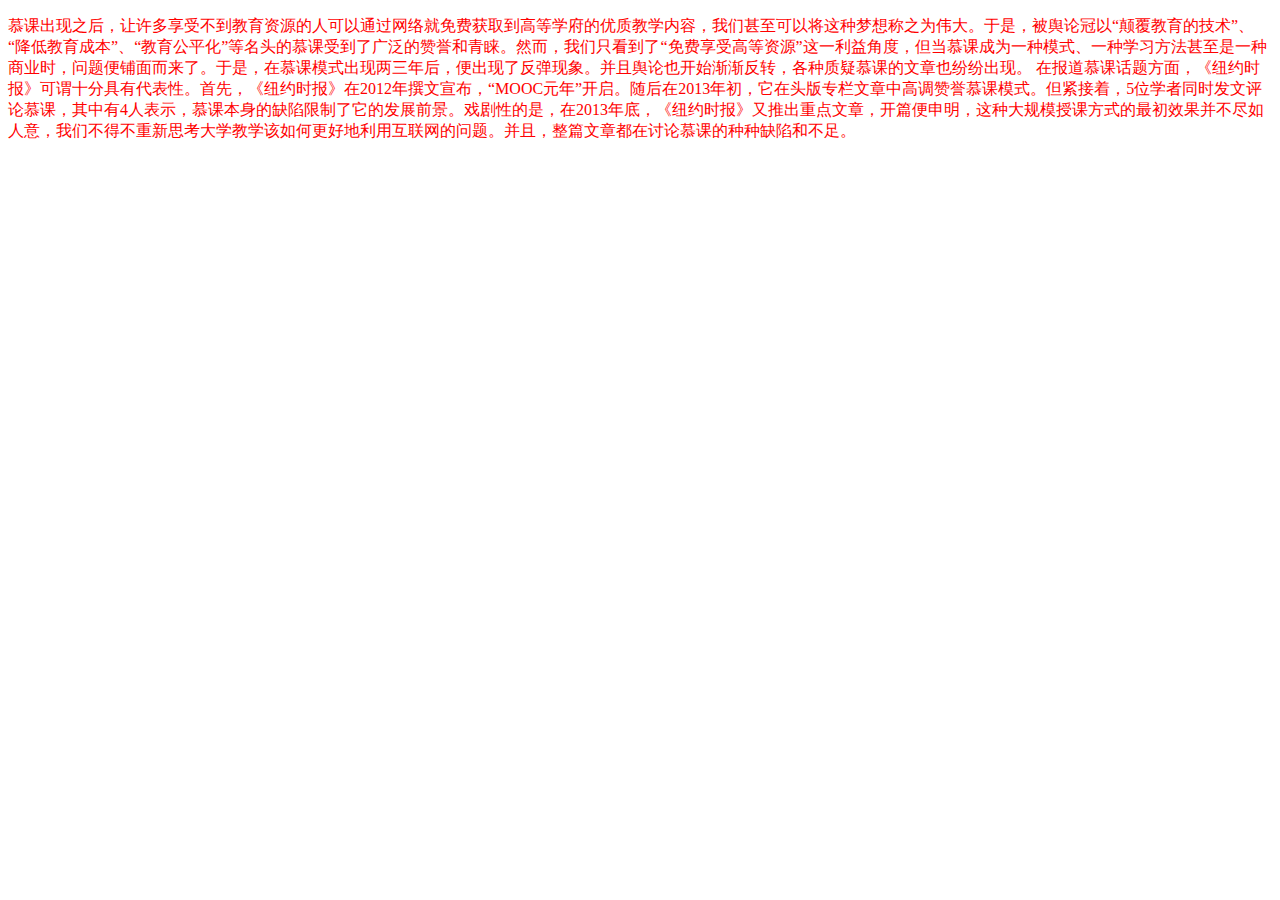
<file: index.html>
<!DOCTYPE html>
<html>

<head>
    <meta charset="utf-8">
    <meta http-equiv="X-UA-Compatible" content="IE=edge">
    <title>外部样式表练习</title>
    <link rel="stylesheet" type="text/css" href="css/main.css">
</head>

<body>
    <p>慕课出现之后，让许多享受不到教育资源的人可以通过网络就免费获取到高等学府的优质教学内容，我们甚至可以将这种梦想称之为伟大。于是，被舆论冠以“颠覆教育的技术”、“降低教育成本”、“教育公平化”等名头的慕课受到了广泛的赞誉和青睐。然而，我们只看到了“免费享受高等资源”这一利益角度，但当慕课成为一种模式、一种学习方法甚至是一种商业时，问题便铺面而来了。于是，在慕课模式出现两三年后，便出现了反弹现象。并且舆论也开始渐渐反转，各种质疑慕课的文章也纷纷出现。 在报道慕课话题方面，《纽约时报》可谓十分具有代表性。首先，《纽约时报》在2012年撰文宣布，“MOOC元年”开启。随后在2013年初，它在头版专栏文章中高调赞誉慕课模式。但紧接着，5位学者同时发文评论慕课，其中有4人表示，慕课本身的缺陷限制了它的发展前景。戏剧性的是，在2013年底，《纽约时报》又推出重点文章，开篇便申明，这种大规模授课方式的最初效果并不尽如人意，我们不得不重新思考大学教学该如何更好地利用互联网的问题。并且，整篇文章都在讨论慕课的种种缺陷和不足。
    </p>
</body>

</html>
</file>
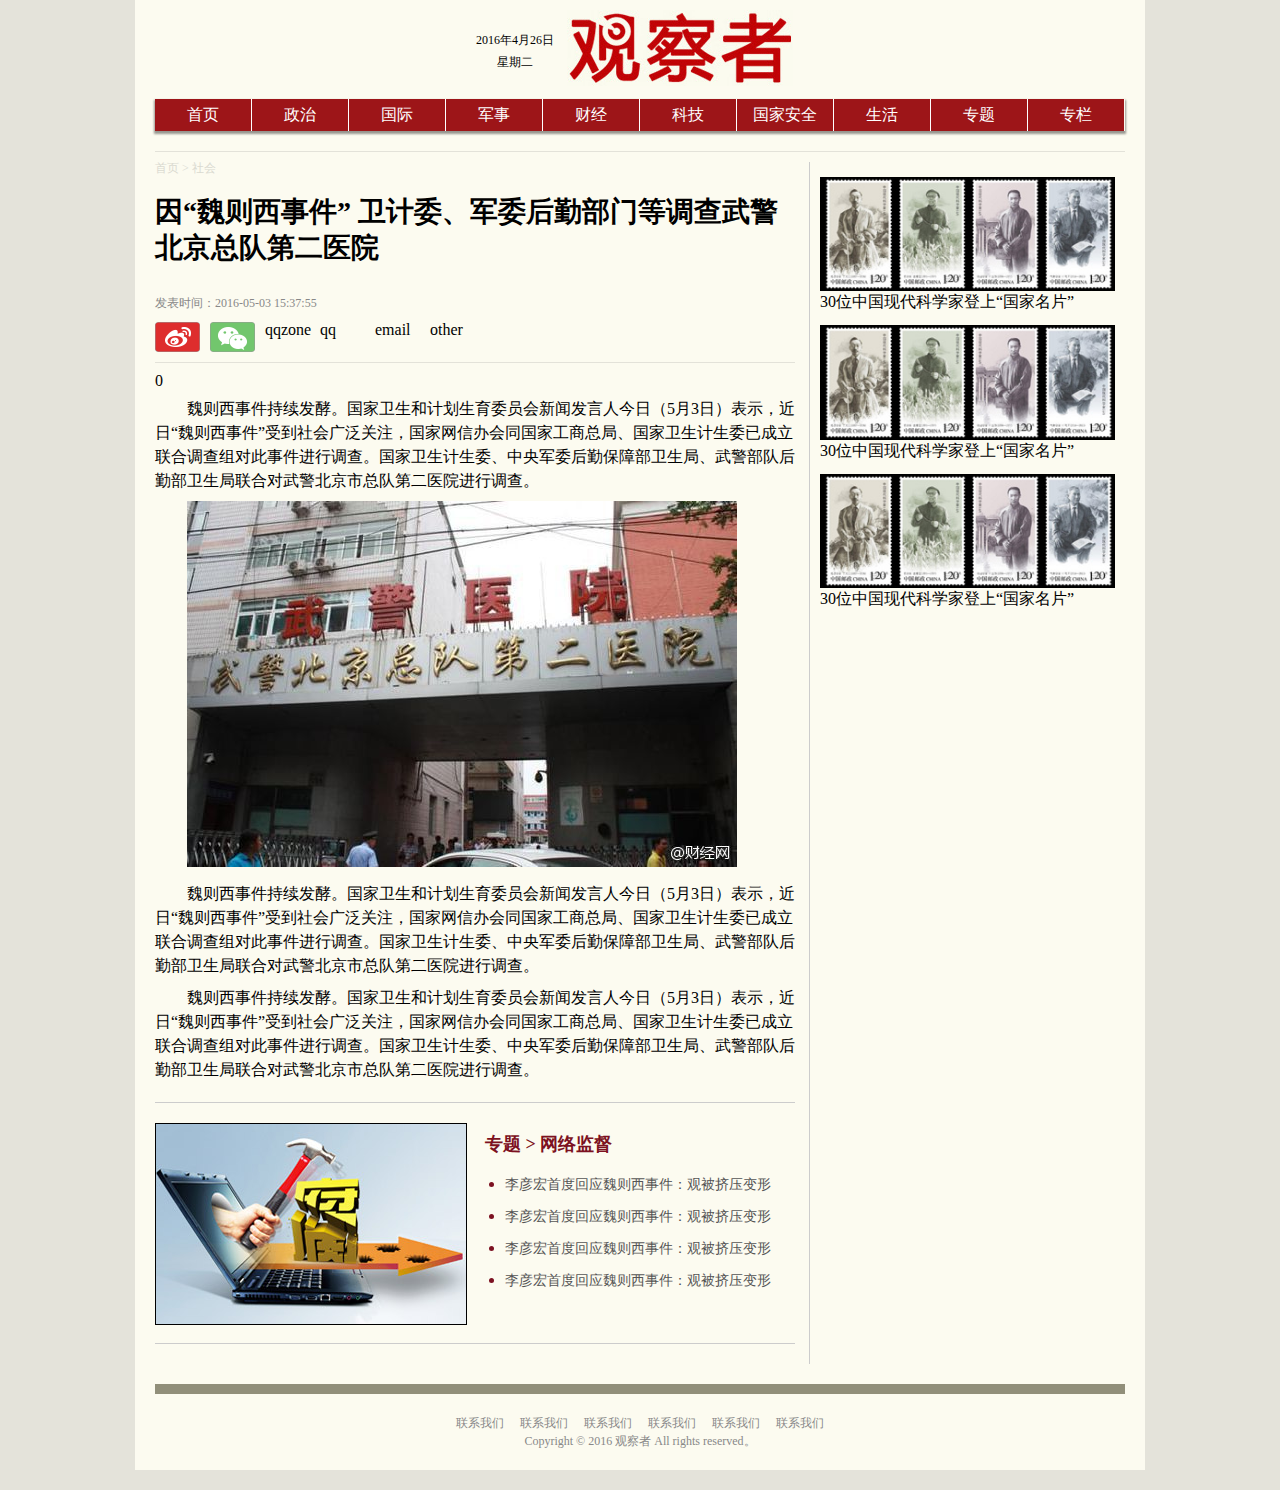
<file: 1-1/index.html>
<!DOCTYPE html>
<html lang="zh">

<head>
    <title>新闻正文页面练习</title>
    <meta charset='utf-8'>
    <link rel="stylesheet" type="text/css" href="reset.css">
    <link rel="stylesheet" type="text/css" href="main.css">
</head>

<body>
    <div class="wrap">
        <div class="nav ">
            <div class="navwrap clearfix">
                <div id="date">
                    <p>2016年4月26日</p>
                    <p>星期二</p>
                </div>
                <div id="home"><img src="img/logo.png" alt="观察者网"></div>
            </div>
            <ul class="clearfix">
                <li><a href="#">首页</a></li>
                <li><a href="#">政治</a></li>
                <li><a href="#">国际</a></li>
                <li><a href="#">军事</a></li>
                <li><a href="#">财经</a></li>
                <li><a href="#">科技</a></li>
                <li><a href="#">国家安全</a></li>
                <li><a href="#">生活</a></li>
                <li><a href="#">专题</a></li>
                <li class="last-li"><a href="#">专栏</a></li>
            </ul>
        </div>
        <div class="main clearfix">
            <div class="left">
                <div class="channel-nav"><a href="#">首页</a> > <a href="#">社会</a></div>
                <h1>因“魏则西事件” 卫计委、军委后勤部门等调查武警北京总队第二医院</h1>
                <div class="article-info clearfix">
                    <p>发表时间：2016-05-03 15:37:55</p>
                    <ul class="clearfix">
                        <li class="sina"><a href="#">weibo</a></li>
                        <li class="wechat"><a href="#">wechat</a></li>
                        <li>qqzone</li>
                        <li>qq</li>
                        <li>email</li>
                        <li>other</li>
                    </ul>
                </div>
                <div class="bshare-custom icon-medium-plus">
                    <a title="分享到QQ空间" class="bshare-qzone"></a>
                    <a title="分享到新浪微博" class="bshare-sinaminiblog"></a>
                    <a title="分享到人人网" class="bshare-renren"></a>
                    <a title="分享到腾讯微博" class="bshare-qqmb"></a>
                    <a title="分享到网易微博" class="bshare-neteasemb"></a>
                    <a title="更多平台" class="bshare-more bshare-more-icon more-style-addthis"></a><span class="BSHARE_COUNT bshare-share-count">0</span></div>
                <script type="text/javascript" charset="utf-8" src="http://static.bshare.cn/b/buttonLite.js#style=-1&amp;uuid=&amp;pophcol=2&amp;lang=zh"></script>
                <script type="text/javascript" charset="utf-8" src="http://static.bshare.cn/b/bshareC0.js"></script>
                <p>
                    魏则西事件持续发酵。国家卫生和计划生育委员会新闻发言人今日（5月3日）表示，近日“魏则西事件”受到社会广泛关注，国家网信办会同国家工商总局、国家卫生计生委已成立联合调查组对此事件进行调查。国家卫生计生委、中央军委后勤保障部卫生局、武警部队后勤部卫生局联合对武警北京市总队第二医院进行调查。
                </p>
                <p><img src="img/20160503153909927.jpg" alt="武警总队第二人民医院大门"></p>
                <p>
                    魏则西事件持续发酵。国家卫生和计划生育委员会新闻发言人今日（5月3日）表示，近日“魏则西事件”受到社会广泛关注，国家网信办会同国家工商总局、国家卫生计生委已成立联合调查组对此事件进行调查。国家卫生计生委、中央军委后勤保障部卫生局、武警部队后勤部卫生局联合对武警北京市总队第二医院进行调查。
                </p>
                <p>
                    魏则西事件持续发酵。国家卫生和计划生育委员会新闻发言人今日（5月3日）表示，近日“魏则西事件”受到社会广泛关注，国家网信办会同国家工商总局、国家卫生计生委已成立联合调查组对此事件进行调查。国家卫生计生委、中央军委后勤保障部卫生局、武警部队后勤部卫生局联合对武警北京市总队第二医院进行调查。
                </p>
                <div class="relation clearfix">
                    <div class="topic-img"><img src="img/fubai.jpg" alt="新闻专题封面"></div>
                    <div class="news-list">
                        <p class="topic-nav">专题 > 网络监督</p>
                        <ul>
                            <li><a href="http://www.guancha.cn/wangluofanfu">李彦宏首度回应魏则西事件：观被挤压变形</a></li>
                            <li><a href="http://www.guancha.cn/wangluofanfu">李彦宏首度回应魏则西事件：观被挤压变形</a></li>
                            <li><a href="http://www.guancha.cn/wangluofanfu">李彦宏首度回应魏则西事件：观被挤压变形</a></li>
                            <li><a href="http://www.guancha.cn/wangluofanfu">李彦宏首度回应魏则西事件：观被挤压变形</a></li>
                        </ul>
                    </div>
                </div>
                <!-- 多说评论框 start -->
                <div class="ds-thread" data-thread-key="3860bd9141025e6e9bb745f95eedd4d4" data-title="请替换成文章的标题" data-url="请替换成文章的网址"></div>
                <!-- 多说评论框 end -->
                <!-- 多说公共JS代码 start (一个网页只需插入一次) -->
                <script type="text/javascript">
                var duoshuoQuery = {
                    short_name: "adamyang2006"
                };
                (function() {
                    var ds = document.createElement('script');
                    ds.type = 'text/javascript';
                    ds.async = true;
                    ds.src = (document.location.protocol == 'https:' ? 'https:' : 'http:') + '//static.duoshuo.com/embed.js';
                    ds.charset = 'UTF-8';
                    (document.getElementsByTagName('head')[0] || document.getElementsByTagName('body')[0]).appendChild(ds);
                })();
                </script>
                <!-- 多说公共JS代码 end -->
            </div>
            <div class="aside">
                <div class="recommend"><img src="img/0418.jpg" width="295" alt="科学家">
                    <h3>30位中国现代科学家登上“国家名片”</h3>
                </div>
                <div class="recommend"><img src="img/0418.jpg" width="295" alt="科学家">
                    <h3>30位中国现代科学家登上“国家名片”</h3>
                </div>
                <div class="recommend"><img src="img/0418.jpg" width="295" alt="科学家">
                    <h3>30位中国现代科学家登上“国家名片”</h3>
                </div>
            </div>
            <!-- <h1>dddddd</h1> -->
        </div>
        <div class="foot">
            <p><span><a href="#">联系我们</a></span><span><a href="#">联系我们</a></span><span><a href="#">联系我们</a></span><span><a href="#">联系我们</a></span><span><a href="#">联系我们</a></span><span><a href="#">联系我们</a></span></p>
            <p>Copyright © 2016 观察者 All rights reserved。</p>
        </div>
    </div>
</body>

</html>
</file>
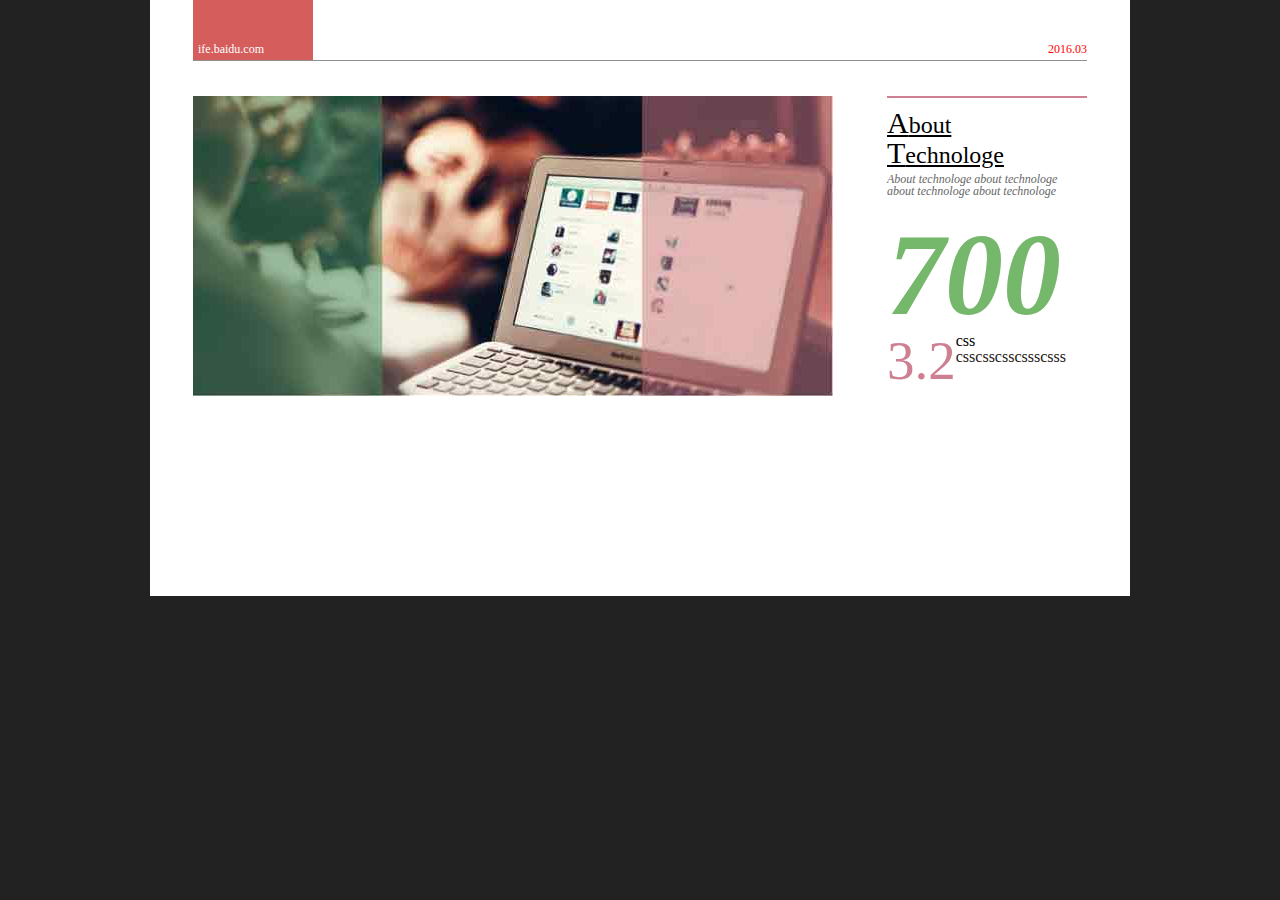
<file: 8-4/index.html>
<!DOCTYPE html>
<html lang="zh">

<head>
    <title>报纸布局综合练习</title>
    <meta charset='utf-8'>
    <link rel="stylesheet" type="text/css" href="reset.css">
    <link rel="stylesheet" type="text/css" href="main.css">
</head>

<body>
    <div class="main">
        <div class="head clearfix">
            <p>ife.baidu.com</p>
            <p>2016.03</p>
        </div>
        <div class="focus clearfix">
            <div class="focus-img"></div>
            <div class="focus-num">
                <h2>About </h2>
                <h2>Technologe</h2>
                <p class="desc">About technologe about technologe about technologe about technologe</p>
                <p class="num">700</p>
                <p class="an-num">3.2</p>
                <p class="css">css</p>
                <p class="last-desc">csscsscsscssscsss</p>
            </div>
        </div>
        <div class="intro"></div>
        <div class="feature"></div>
        <div class="foot"></div>
    </div>
</body>

</html>
</file>
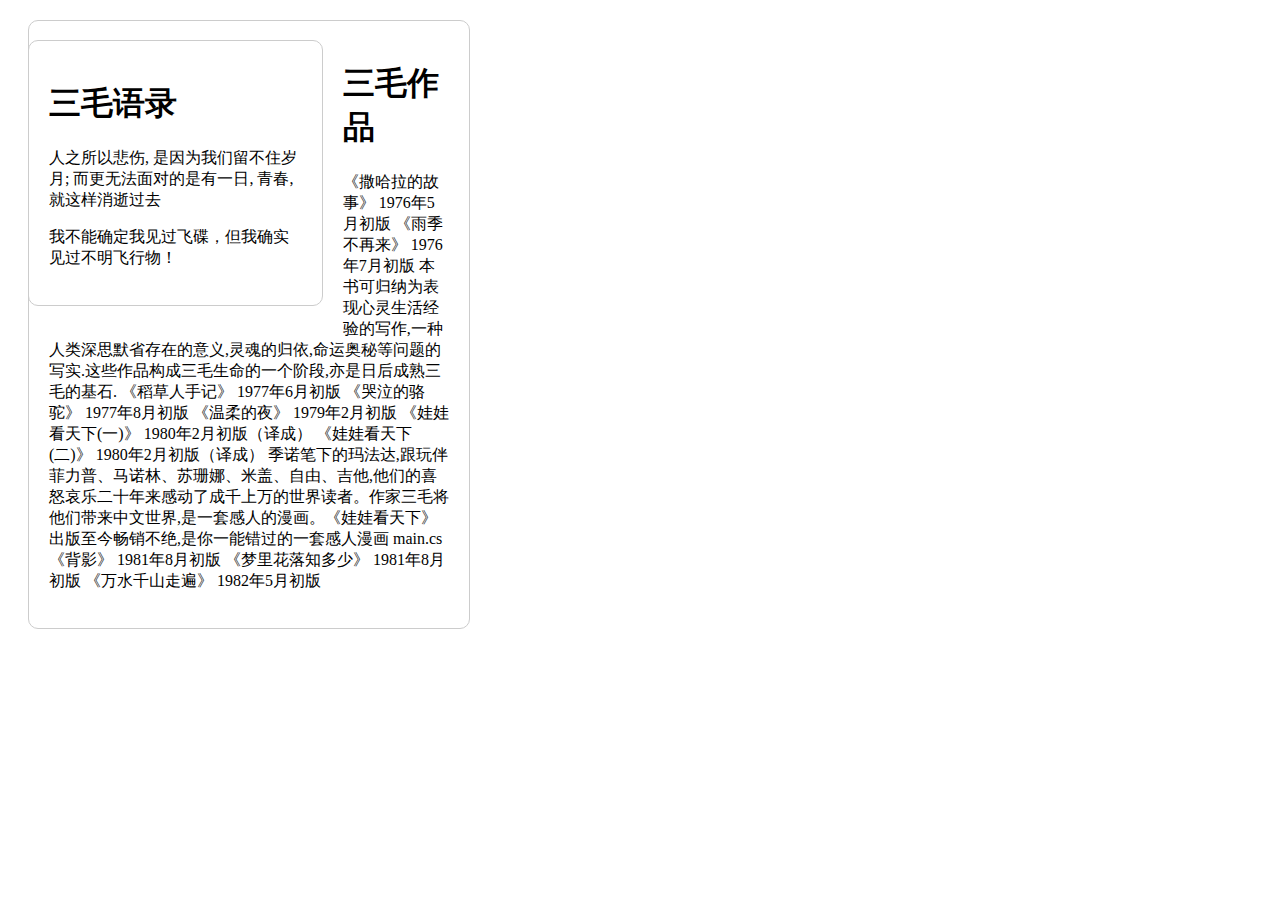
<file: index1.html>
<!DOCTYPE html>
<html>

<head>
    <meta charset="utf-8">
    <meta http-equiv="X-UA-Compatible" content="IE=edge">
    <title>定位属性相关练习</title>
    <link rel="stylesheet" type="text/css" href="css1/main.css">
</head>

<body>
	<div class="left">
        <h1>三毛语录</h1>
        <p>人之所以悲伤, 是因为我们留不住岁月; 而更无法面对的是有一日, 青春, 就这样消逝过去
        </p>
        <p><span>我不能确定我见过飞碟，但我确实见过不明飞行物！</span></p>
    </div>
    <div class="middle">
        <h1>三毛作品</h1>
        <p>《撒哈拉的故事》 1976年5月初版 《雨季不再来》 1976年7月初版 本书可归纳为表现心灵生活经验的写作,一种人类深思默省存在的意义,灵魂的归依,命运奥秘等问题的写实.这些作品构成三毛生命的一个阶段,亦是日后成熟三毛的基石. 《稻草人手记》 1977年6月初版 《哭泣的骆驼》 1977年8月初版 《温柔的夜》 1979年2月初版 《娃娃看天下(一)》 1980年2月初版（译成） 《娃娃看天下(二)》 1980年2月初版（译成） 季诺笔下的玛法达,跟玩伴菲力普、马诺林、苏珊娜、米盖、自由、吉他,他们的喜怒哀乐二十年来感动了成千上万的世界读者。作家三毛将他们带来中文世界,是一套感人的漫画。《娃娃看天下》出版至今畅销不绝,是你一能错过的一套感人漫画 main.cs 《背影》 1981年8月初版 《梦里花落知多少》 1981年8月初版 《万水千山走遍》 1982年5月初版 </p>
    </div>
</body>

</html>
</file>
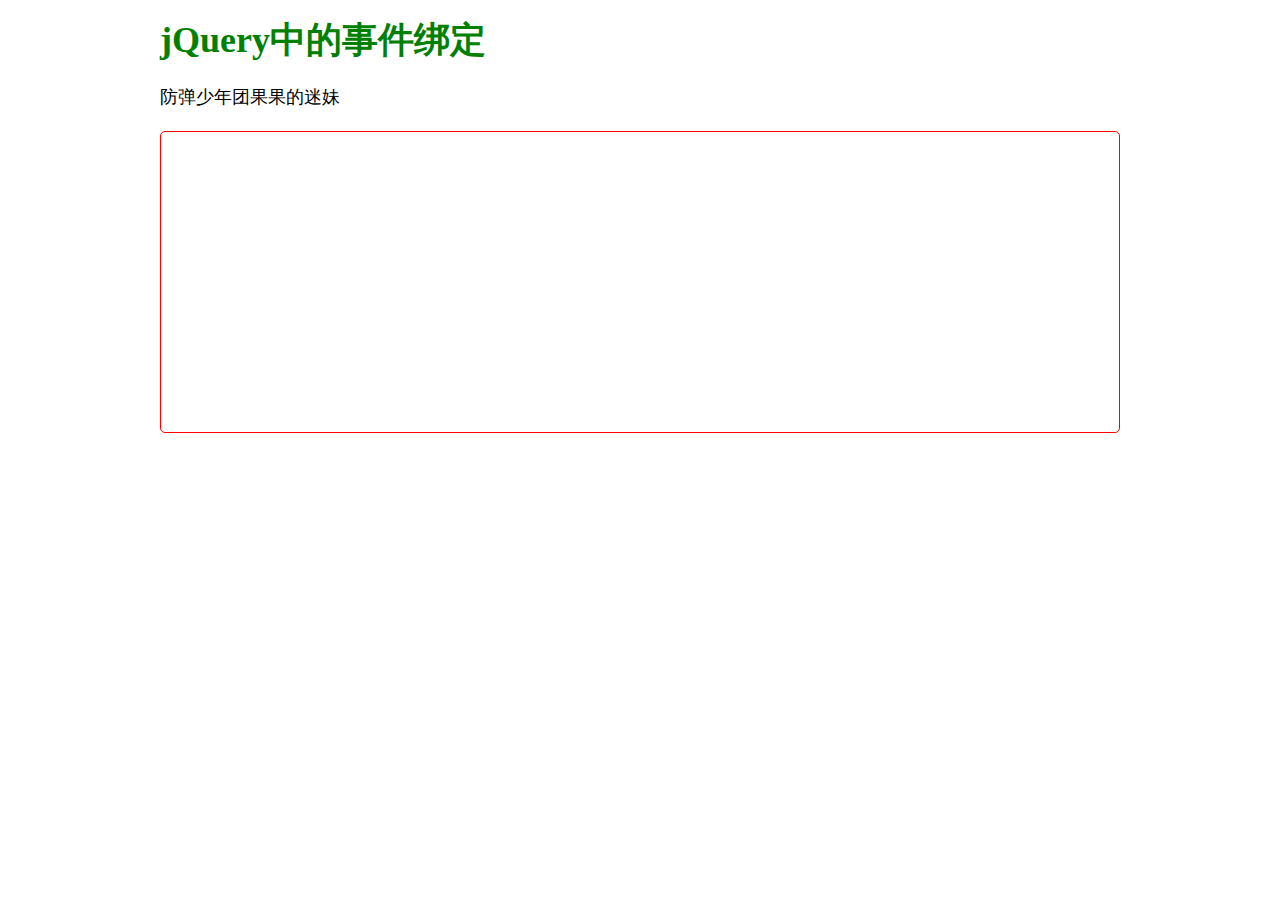
<file: 15-1/on.html>
<!DOCTYPE html>
<html lang="zh">

<head>
    <meta charset="utf-8">
    <meta http-equiv="X-UA-Compatible" content="IE=edge">
    <title>jQuery中的事件绑定</title>
    <script src="js/jquery-1.11.3.min.js"></script>
    <style type="text/css" media="screen">
    body {
        width: 960px;
        margin: 0 auto;
        font: 18px/1.8em '微软雅黑';
    }

    h1 {
        color: green;
    }

    div {
        height: 300px;
        border: 1px red solid;
        border-radius: 5px;
    }
    </style>
    <script>
    $(function() {
        $("#demo").on('click', function() {
            $(this).css('backgroundColor', randomColor());
        });

        function randomColor() {
            return '#' + Math.random().toString(16).slice(2, 8);
        };
    });
    </script>
</head>

<body>
    <h1>jQuery中的事件绑定</h1>
    <p>防弹少年团果果的迷妹</p>
    <div id="demo"></div>
</body>

</html>
</file>
<file: css/main.css>
p {
    color: red;
}
</file>
<file: 1-1/main.css>
.clearfix:before,
.clearfix:after {
    display: table;
    content: " ";
}

.clearfix:after {
    clear: both;
}

body {
    background-color: #E4E3DA;
}


/*网站标记*/

.wrap {
    width: 970px;
    background-color: #FCFBF0;
    margin: 0 auto;
    padding: 0 20px;
}

.nav {
    text-align: center;
    width: 100%;
}

.navwrap {
    width: 350px;
    margin: 0 auto;
    padding: 10px 0;
}

.nav .navwrap div {
    float: left;
}

#date {
    margin-top: 20px;
    width: 100px;
    font-size: 12px;
    line-height: 1.8;
}

#home {
    width: 230px;
}


/*全站导航条*/

.nav ul {
    box-shadow: 0 2px 2px 1px rgba(0, 0, 0, 0.4);
}

.nav ul li {
    display: block;
    float: left;
    width: 96px;
    background-color: #9D1518;
    font-family: 黑体;
    font-size: 16px;
    height: 32px;
    line-height: 32px;
    border-right: 1px white solid;
}

.nav ul li.last-li {
    border-right: none;
}

.nav li a {
    display: block;
    color: white;
    text-decoration: none;
}

.nav li a:hover {
    background-color: #fff;
    color: black;
    border: 1px red solid;
    border-bottom: none;
}


/*新闻正文页面样式*/

.main {
    border-top: 1px #E3E2D9 solid;
    margin-top: 20px;
    padding-top: 10px;
}

.left {
    width: 640px;
    float: left;
    padding-right: 14px;
    border-right: 1px #ccc solid;
}

.channel-nav,
.channel-nav a {
    color: #DADAD0;
    font-size: 12px;
    text-decoration: none;
}

.main h1 {
    font-size: 28px;
    font-family: "Microsoft Yahei";
    font-weight: bold;
    margin: 20px 0;
    line-height: 1.28;
}

.left p:first-child {
    color: #888;
    font-size: 12px;
    margin-bottom: 10px;
    text-indent: 0;
}

.article-info ul {
    margin-bottom: 10px;
    padding-bottom: 10px;
    border-bottom: 1px #E3E2D9 solid;
}

.article-info li {
    float: left;
    width: 45px;
    height: 30px;
    margin-right: 10px;
}

.article-info li a {
    display: block;
    height: 30px;
    color: transparent;
}

.article-info li a:hover {
    background-color: rgba(0, 0, 0, 0.2);
}

.article-info .sina {
    background-image: url(img/share-icon.png);
}

.article-info .wechat {
    background-image: url(img/share-icon.png);
    background-position: 0 -30px;
}

.left p {
    text-indent: 2em;
    line-height: 1.5;
    margin: 8px 0;
}

.left img {
    text-align: center;
}


/*相关新闻区块样式*/

.relation {
    border-top: 1px #cccccc solid;
    border-bottom: 1px #ccc solid;
    margin: 20px 0;
    padding: 20px 0;
}

.topic-img {
    float: left;
    width: 310px;
    height: 200px;
    margin-right: 20px;
}

.topic-img img {
    border: 1px black solid;
}

.news-list {
    width: 310px;
    height: 200px;
    float: left;
}

div.news-list p.topic-nav {
    color: #7C1121;
    font-size: 18px;
    font-weight: bold;
    font-family: "Microsoft Yahei";
}

.news-list ul {
    list-style-type: disc;
    color: #7C1121;
    margin-left: 20px;
    line-height: 2;
}

.news-list li a {
    font-size: 14px;
    color: #555;
    text-decoration: none;
}


/*右侧样式*/

.aside {
    float: left;
    width: 295px;
    padding: 0 10px;
}

.recommend {
    margin: 15px 0;
}


/*页脚样式*/

.foot {
    border-top: 10px #918F7A solid;
    margin: 20px 0;
    padding: 20px;
    text-align: center;
    font-size: 12px;
    color: #888;
    line-height: 1.5;
}

.foot span {
    margin: 0 8px;
}

.foot a {
    color: #888;
    text-decoration: none;
}
</file>
<file: 8-4/main.css>
body {
    background-color: #222222;
}


/*页头格式*/

div.main {
    width: 894px;
    background-color: #fff;
    /*margin-left=margin-right=auto时，该元素会在其父元素中居中*/
    margin: 0 auto;
    padding: 0 43px;
}

.head {
    border-bottom: 1px #938e8c solid;
    height: 60px;
    font: 12px 黑体;
}

.head p:nth-child(1) {
    color: #fff;
    /*display: table-cell;*/
    background-color: #D55D5C;
    width: 110px;
    height: 13px;
    /*vertical-align: bottom;*/
    padding: 5px;
    padding-top: 42px;
    float: left;
}

.head p:nth-child(2) {
    width: 110px;
    height: 13px;
    float: right;
    padding-top: 42px;
    color: red;
    text-align: right;
}


/*焦点内容区域格式*/

.focus {
    width: 100%;
    height: 500px;
    margin-top: 35px;
    font-family: 微软雅黑;
}

.focus-img {
    width: 640px;
    height: 300px;
    background-image: url(img/focus.jpg);
    float: left;
}

.focus-num {
    float: right;
    width: 200px;
    border-top: 2px #cc8091 solid;
    padding-top: 10px;
}

.focus-num h2 {
    font-size: 24px;
    text-decoration: underline;
    font-weight: lighter;
}

.focus-num h2::first-letter {
    font-size: 30px;
}

.focus-num p.desc {
    font-size: 12px;
    font-style: italic;
    color: #676767;
    margin-top: 5px;
}

.focus-num p.num {
    font-size: 116px;
    font-style: italic;
    color: #75b86b;
    font-weight: bold;
    margin-top: 20px;
}

p.an-num {
    font-size: 55px;
    color: #cc8091;
    float: left;
}

div.focus p.last-desc {
    color: #231815;
}
</file>
<file: css1/main.css>
div {
    border: 1px #ccc solid;
    border-radius: 10px;
    margin: 20px;
    padding: 20px;
    /* box-shadow: 2px 2px 4px 2px rgba(0, 0, 0, 0.2); */
}
div.left{
	width: 20%;
	float: left;
	margin-left: 20px;
}
div.middle{
	width: 400px;
}
</file>
